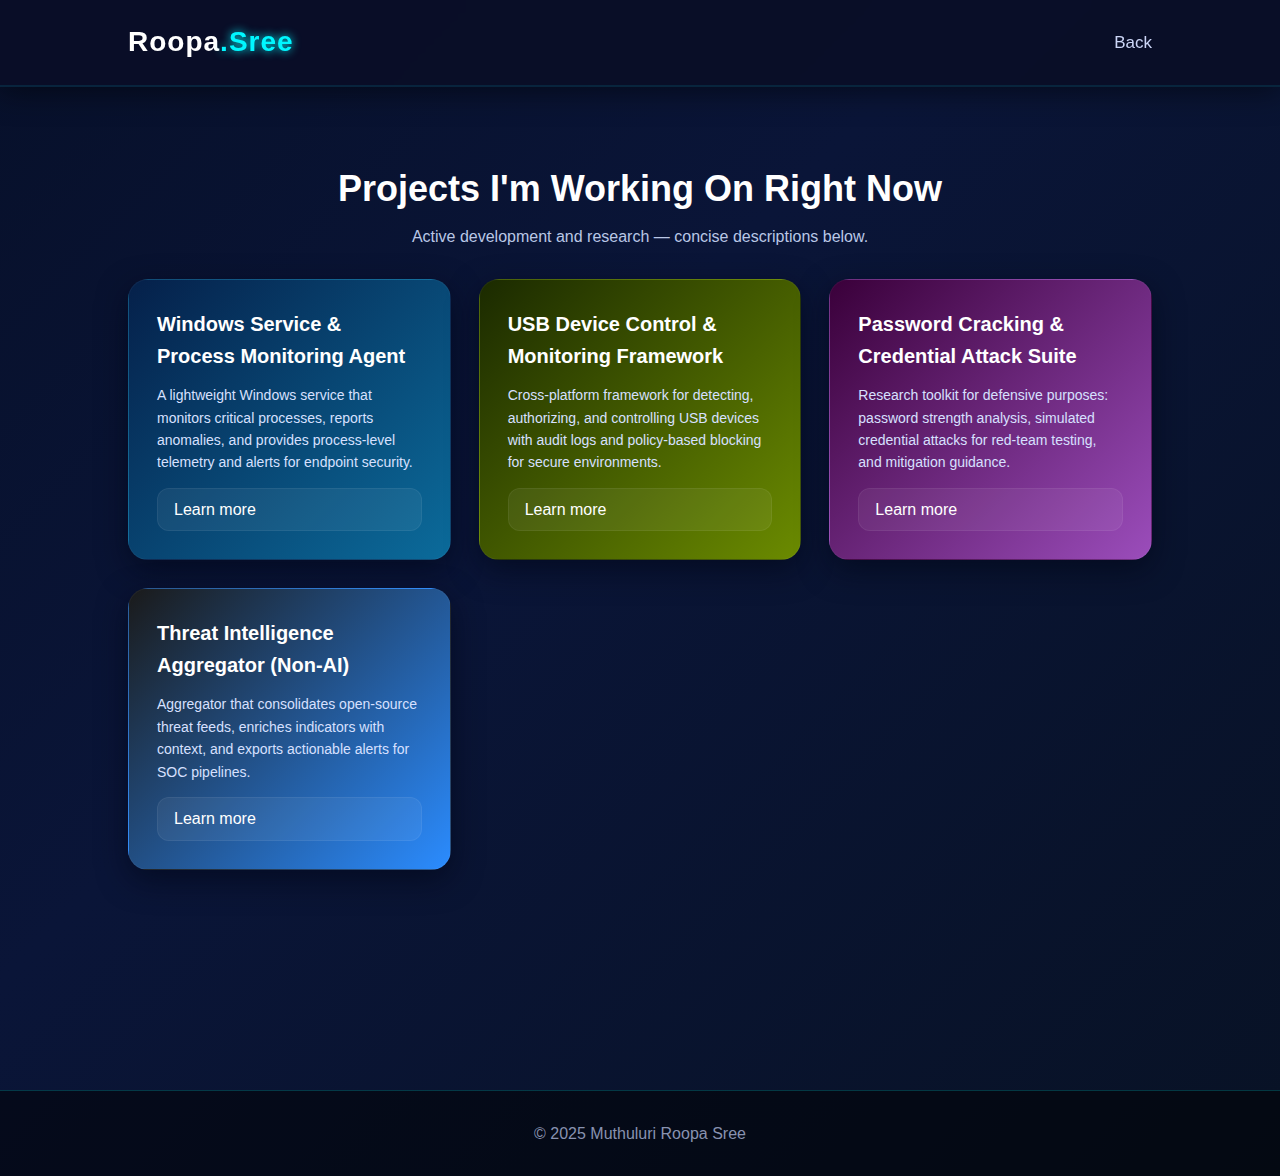
<file: projects.html>
<!DOCTYPE html>
<html lang="en">
<head>
    <meta charset="UTF-8">
    <meta name="viewport" content="width=device-width, initial-scale=1.0">
    <title>Current Projects — Roopa Sree</title>
    <link rel="stylesheet" href="index.css">
    <link href='https://unpkg.com/boxicons@2.1.4/css/boxicons.min.css' rel='stylesheet'>
</head>
<body class="projects-page">
    <header class="header">
        <a href="potfolio.html" class="logo">Roopa<span>.Sree</span></a>
        <nav class="navbar">
            <a href="potfolio.html">Back</a>
        </nav>
    </header>

    <main style="padding:160px 10%;">
        <h1 class="projects-page-title">Projects I'm Working On Right Now</h1>
        <p class="projects-page-sub">Active development and research — concise descriptions below.</p>

        <div class="projects-grid">
            <article class="proj-card pc-monitor">
                <h2>Windows Service & Process Monitoring Agent</h2>
                <p>A lightweight Windows service that monitors critical processes, reports anomalies, and provides process-level telemetry and alerts for endpoint security.</p>
                <a class="proj-link" href="#">Learn more</a>
            </article>

            <article class="proj-card pc-usb">
                <h2>USB Device Control & Monitoring Framework</h2>
                <p>Cross-platform framework for detecting, authorizing, and controlling USB devices with audit logs and policy-based blocking for secure environments.</p>
                <a class="proj-link" href="#">Learn more</a>
            </article>

            <article class="proj-card pc-pass">
                <h2>Password Cracking & Credential Attack Suite</h2>
                <p>Research toolkit for defensive purposes: password strength analysis, simulated credential attacks for red-team testing, and mitigation guidance.</p>
                <a class="proj-link" href="#">Learn more</a>
            </article>

            <article class="proj-card pc-ti">
                <h2>Threat Intelligence Aggregator (Non-AI)</h2>
                <p>Aggregator that consolidates open-source threat feeds, enriches indicators with context, and exports actionable alerts for SOC pipelines.</p>
                <a class="proj-link" href="#">Learn more</a>
            </article>
        </div>
    </main>

    <footer>
        <p>&copy; 2025 Muthuluri Roopa Sree</p>
    </footer>

    <script src="portfolio.js"></script>
</body>
</html>
</file>
<file: index.css>
/* General Styles */
* {
    margin: 0;
    padding: 0;
    box-sizing: border-box;
    font-family: 'Poppins', sans-serif;
    scroll-behavior: smooth;
}

body {
    background: #0a0e27;
    color: #fff;
    line-height: 1.6;
    overflow-x: hidden;
}

.container {
    max-width: 1200px;
    margin: 0 auto;
    padding: 0 20px;
}

/* Particle Background */
#particles-js {
    position: fixed;
    width: 100%;
    height: 100%;
    z-index: -1;
    background: linear-gradient(135deg, #0a0e27 0%, #1a1f3a 50%, #0a0e27 100%);
}

/* Header Styles */
.header {
    position: fixed;
    top: 0;
    left: 0;
    width: 100%;
    padding: 20px 10%;
    background: rgba(10, 14, 39, 0.95);
    display: flex;
    justify-content: space-between;
    align-items: center;
    z-index: 100;
    backdrop-filter: blur(10px);
    border-bottom: 2px solid rgba(0, 247, 255, 0.1);
    box-shadow: 0 4px 30px rgba(0, 0, 0, 0.5);
}

.logo {
    font-size: 28px;
    color: #fff;
    text-decoration: none;
    font-weight: 700;
    letter-spacing: 1px;
}

.logo span {
    color: #00f7ff;
    text-shadow: 0 0 10px #00f7ff;
}

.navbar a {
    display: inline-block;
    font-size: 17px;
    color: #ccd6f6;
    text-decoration: none;
    margin-left: 35px;
    transition: 0.3s;
    position: relative;
}

.navbar a::after {
    content: '';
    position: absolute;
    width: 0;
    height: 2px;
    bottom: -5px;
    left: 0;
    background: #00f7ff;
    transition: 0.3s;
}

.navbar a:hover,
.navbar a.active {
    color: #00f7ff;
}

.navbar a:hover::after,
.navbar a.active::after {
    width: 100%;
}

/* Home Section */
.home {
    min-height: 100vh;
    padding: 100px 10%;
    display: flex;
    align-items: center;
}

.home-container {
    display: flex;
    justify-content: space-between;
    align-items: center;
    max-width: 1200px;
    margin: 0 auto;
}

.home-content {
    max-width: 800px;
}

.home-content h3 {
    font-size: 32px;
    color: #00f7ff;
    margin-bottom: 10px;
    animation: fadeInUp 1s ease;
}

.home-content h1 {
    font-size: 56px;
    color: #fff;
    margin-bottom: 20px;
    font-weight: 700;
    animation: fadeInUp 1.2s ease;
}

.home-content h2 {
    font-size: 24px;
    color: #00f7ff;
    margin-bottom: 20px;
    font-weight: 500;
    animation: fadeInUp 1.4s ease;
}

.home-content p {
    font-size: 18px;
    color: #8892b0;
    margin-bottom: 30px;
    line-height: 1.8;
    animation: fadeInUp 1.6s ease;
}

.home-sci {
    display: flex;
    gap: 20px;
    margin-bottom: 30px;
    animation: fadeInUp 1.8s ease;
}

.home-sci a {
    width: 50px;
    height: 50px;
    display: flex;
    justify-content: center;
    align-items: center;
    background: rgba(0, 247, 255, 0.1);
    border: 2px solid #00f7ff;
    border-radius: 50%;
    color: #00f7ff;
    font-size: 24px;
    text-decoration: none;
    transition: 0.3s;
}

.home-sci a:hover {
    background: #00f7ff;
    color: #0a0e27;
    transform: translateY(-5px);
    box-shadow: 0 0 20px #00f7ff;
}

.btn-box {
    display: inline-block;
    padding: 15px 40px;
    background: transparent;
    border: 2px solid #00f7ff;
    border-radius: 50px;
    color: #00f7ff;
    text-decoration: none;
    font-weight: 600;
    font-size: 18px;
    transition: 0.3s;
    animation: fadeInUp 2s ease;
}

.btn-box:hover {
    background: #00f7ff;
    color: #0a0e27;
    box-shadow: 0 0 30px #00f7ff;
    transform: scale(1.05);
}

/* About Section */
.about {
    padding: 100px 10%;
    background: rgba(0, 0, 0, 0.3);
}

.about-content {
    max-width: 900px;
    margin: 0 auto;
}

.about h2 {
    font-size: 48px;
    color: #fff;
    margin-bottom: 40px;
    text-align: center;
}

.about span {
    color: #00f7ff;
}

.about-text p {
    font-size: 18px;
    color: #8892b0;
    margin-bottom: 20px;
    line-height: 1.8;
}

.about-text strong {
    color: #00f7ff;
}

/* Skills Section */
.skills {
    padding: 100px 10%;
}

.skills .heading {
    font-size: 48px;
    color: #fff;
    text-align: center;
    margin-bottom: 60px;
}

.skills .heading span {
    color: #00f7ff;
}

.skills-container {
    display: grid;
    grid-template-columns: repeat(auto-fit, minmax(280px, 1fr));
    gap: 30px;
    max-width: 1200px;
    margin: 0 auto;
}

.skill-category {
    background: rgba(0, 247, 255, 0.05);
    backdrop-filter: blur(10px);
    padding: 30px;
    border-radius: 20px;
    border: 1px solid rgba(0, 247, 255, 0.2);
    transition: 0.3s;
}

.skill-category:hover {
    transform: translateY(-10px);
    box-shadow: 0 0 30px rgba(0, 247, 255, 0.3);
    border-color: #00f7ff;
}

.skill-category h3 {
    font-size: 22px;
    color: #00f7ff;
    margin-bottom: 20px;
    display: flex;
    align-items: center;
    gap: 10px;
}

.skill-category h3 i {
    font-size: 28px;
}

.skill-items {
    display: flex;
    flex-wrap: wrap;
    gap: 10px;
}

.skill-tag {
    padding: 8px 16px;
    background: rgba(0, 247, 255, 0.1);
    border: 1px solid rgba(0, 247, 255, 0.3);
    border-radius: 20px;
    color: #ccd6f6;
    font-size: 14px;
    transition: 0.3s;
}

.skill-tag:hover {
    background: rgba(0, 247, 255, 0.2);
    color: #00f7ff;
    transform: scale(1.05);
}

/* Projects Section */
.projects {
    padding: 100px 10%;
    background: rgba(0, 0, 0, 0.3);
}

.projects .sub-title {
    font-size: 48px;
    color: #fff;
    text-align: center;
    margin-bottom: 60px;
}

.projects .sub-title span {
    color: #00f7ff;
}

.projects-list {
    display: grid;
    grid-template-columns: repeat(auto-fit, minmax(320px, 1fr));
    gap: 30px;
}

.project-card {
    background: linear-gradient(135deg, rgba(0, 247, 255, 0.05) 0%, rgba(0, 100, 255, 0.05) 100%);
    backdrop-filter: blur(10px);
    padding: 30px;
    border-radius: 20px;
    border: 1px solid rgba(0, 247, 255, 0.2);
    transition: 0.4s;
    position: relative;
    overflow: hidden;
}

.project-card::before {
    content: '';
    position: absolute;
    top: 0;
    left: -100%;
    width: 100%;
    height: 100%;
    background: linear-gradient(90deg, transparent, rgba(0, 247, 255, 0.1), transparent);
    transition: 0.5s;
}

.project-card:hover::before {
    left: 100%;
}

.project-card:hover {
    transform: translateY(-10px);
    box-shadow: 0 10px 40px rgba(0, 247, 255, 0.3);
    border-color: #00f7ff;
}

.project-icon {
    font-size: 48px;
    color: #00f7ff;
    margin-bottom: 20px;
}

.project-card h2 {
    font-size: 24px;
    color: #fff;
    margin-bottom: 15px;
}

.project-card p {
    color: #8892b0;
    margin-bottom: 15px;
    font-size: 15px;
    line-height: 1.6;
}

.tech-stack {
    display: flex;
    flex-wrap: wrap;
    gap: 8px;
    margin-bottom: 20px;
}

.tech-stack span {
    padding: 5px 12px;
    background: rgba(0, 247, 255, 0.1);
    border: 1px solid rgba(0, 247, 255, 0.3);
    border-radius: 15px;
    color: #00f7ff;
    font-size: 12px;
}

.project-link {
    display: inline-block;
    padding: 10px 25px;
    background: transparent;
    border: 2px solid #00f7ff;
    border-radius: 25px;
    color: #00f7ff;
    text-decoration: none;
    font-size: 14px;
    transition: 0.3s;
}

.project-link:hover {
    background: #00f7ff;
    color: #0a0e27;
    transform: scale(1.05);
}

/* Cyber Backgrounds */
.cyber-ids { background: linear-gradient(135deg, rgba(255, 0, 100, 0.05), rgba(0, 247, 255, 0.05)); }
.cyber-port { background: linear-gradient(135deg, rgba(0, 100, 255, 0.05), rgba(0, 247, 255, 0.05)); }
.cyber-vuln { background: linear-gradient(135deg, rgba(255, 100, 0, 0.05), rgba(0, 247, 255, 0.05)); }
.cyber-pass { background: linear-gradient(135deg, rgba(100, 0, 255, 0.05), rgba(0, 247, 255, 0.05)); }
.cyber-game { background: linear-gradient(135deg, rgba(0, 255, 100, 0.05), rgba(0, 247, 255, 0.05)); }
.cyber-blog { background: linear-gradient(135deg, rgba(255, 200, 0, 0.05), rgba(0, 247, 255, 0.05)); }
.cyber-news { background: linear-gradient(135deg, rgba(255, 0, 200, 0.05), rgba(0, 247, 255, 0.05)); }
.cyber-currency { background: linear-gradient(135deg, rgba(0, 255, 200, 0.05), rgba(0, 247, 255, 0.05)); }

/* Internships Section */
.internships {
    padding: 100px 10%;
}

.section-title {
    font-size: 48px;
    color: #fff;
    text-align: center;
    margin-bottom: 60px;
}

.section-title span {
    color: #00f7ff;
}

.internships-grid {
    display: grid;
    grid-template-columns: repeat(auto-fit, minmax(320px, 1fr));
    gap: 30px;
}

.internship-card {
    background: rgba(0, 247, 255, 0.05);
    backdrop-filter: blur(10px);
    padding: 30px;
    border-radius: 20px;
    border: 1px solid rgba(0, 247, 255, 0.2);
    transition: 0.4s;
}

.internship-card:hover {
    transform: translateY(-10px);
    box-shadow: 0 10px 40px rgba(0, 247, 255, 0.3);
    border-color: #00f7ff;
}

.intern-header {
    display: flex;
    align-items: center;
    gap: 15px;
    margin-bottom: 15px;
}

.intern-header i {
    font-size: 32px;
    color: #00f7ff;
}

.intern-header h3 {
    font-size: 22px;
    color: #00f7ff;
}

.internship-card h4 {
    font-size: 20px;
    color: #fff;
    margin-bottom: 10px;
}

.duration {
    color: #8892b0;
    margin-bottom: 15px;
    display: flex;
    align-items: center;
    gap: 8px;
}

.description {
    color: #8892b0;
    line-height: 1.6;
    margin-bottom: 20px;
}

.cert-link {
    display: inline-block;
    padding: 10px 20px;
    background: transparent;
    border: 2px solid #00f7ff;
    border-radius: 25px;
    color: #00f7ff;
    text-decoration: none;
    font-size: 14px;
    transition: 0.3s;
}

.cert-link:hover {
    background: #00f7ff;
    color: #0a0e27;
}

/* Certifications Section */
.certifications {
    padding: 100px 10%;
    background: rgba(0, 0, 0, 0.3);
}

.cert-grid {
    display: grid;
    grid-template-columns: repeat(auto-fit, minmax(300px, 1fr));
    gap: 30px;
}

.cert-card {
    background: rgba(0, 247, 255, 0.05);
    backdrop-filter: blur(10px);
    padding: 30px;
    border-radius: 20px;
    border: 1px solid rgba(0, 247, 255, 0.2);
    text-align: center;
    transition: 0.4s;
}

.cert-card:hover {
    transform: translateY(-10px);
    box-shadow: 0 10px 40px rgba(0, 247, 255, 0.3);
    border-color: #00f7ff;
}

.cert-icon {
    font-size: 48px;
    color: #00f7ff;
    margin-bottom: 20px;
}

.cert-card h3 {
    font-size: 20px;
    color: #fff;
    margin-bottom: 10px;
}

.cert-card p {
    color: #8892b0;
    margin-bottom: 20px;
}

/* Contact Section */
.contact {
    padding: 100px 10%;
}

.contact h2 {
    font-size: 48px;
    color: #fff;
    text-align: center;
    margin-bottom: 60px;
}

.contact h2 span {
    color: #00f7ff;
}

.contact-grid {
    display: grid;
    grid-template-columns: repeat(auto-fit, minmax(280px, 1fr));
    gap: 30px;
}

.contact-card {
    background: rgba(0, 247, 255, 0.05);
    backdrop-filter: blur(10px);
    padding: 30px;
    border-radius: 20px;
    border: 1px solid rgba(0, 247, 255, 0.2);
    text-align: center;
    transition: 0.3s;
}

.contact-card:hover {
    transform: translateY(-10px);
    box-shadow: 0 10px 40px rgba(0, 247, 255, 0.3);
    border-color: #00f7ff;
}

.contact-card i {
    font-size: 40px;
    color: #00f7ff;
    margin-bottom: 15px;
}

.contact-card h3 {
    color: #fff;
    margin-bottom: 10px;
    font-size: 20px;
}

.contact-card p,
.contact-card a {
    color: #8892b0;
    text-decoration: none;
    transition: 0.3s;
}

.contact-card a:hover {
    color: #00f7ff;
}

/* Footer */
footer {
    padding: 30px;
    text-align: center;
    background: rgba(0, 0, 0, 0.5);
    color: #8892b0;
    border-top: 1px solid rgba(0, 247, 255, 0.2);
}

/* Animations */
@keyframes fadeInUp {
    from {
        opacity: 0;
        transform: translateY(30px);
    }
    to {
        opacity: 1;
        transform: translateY(0);
    }
}

/* Responsive Design */
@media screen and (max-width: 1024px) {
    .home-content h1 {
        font-size: 42px;
    }
    
    .home-content h2 {
        font-size: 20px;
    }
}

@media screen and (max-width: 768px) {
    .header {
        padding: 15px 5%;
    }
    
    .navbar a {
        margin-left: 20px;
        font-size: 15px;
    }
    
    .home {
        padding: 80px 5%;
    }
    
    .home-content h1 {
        font-size: 36px;
    }
    
    .home-content h2 {
        font-size: 18px;
    }
    
    .about,
    .skills,
    .projects,
    .internships,
    .certifications,
    .contact {
        padding: 80px 5%;
    }
    
    .section-title,
    .sub-title,
    .heading {
        font-size: 36px;
    }
}

@media screen and (max-width: 480px) {
    .logo {
        font-size: 22px;
    }
    
    .navbar a {
        margin-left: 15px;
        font-size: 14px;
    }
    
    .home-content h1 {
        font-size: 28px;
    }
    
    .home-content h2 {
        font-size: 16px;
    }
    
    .section-title,
    .sub-title,
    .heading {
        font-size: 28px;
    }
}

/* About section action button */
.about-actions {
    margin-top: 20px;
    text-align: center;
}
.see-projects-btn {
    display: inline-block;
    padding: 14px 26px;
    background: linear-gradient(90deg,#ff6b6b,#845ef7);
    color: #fff;
    border-radius: 999px;
    text-decoration: none;
    font-weight: 600;
    box-shadow: 0 8px 30px rgba(132,94,247,0.18);
    transition: transform 0.25s ease, box-shadow 0.25s ease;
}
.see-projects-btn:hover {
    transform: translateY(-6px);
    box-shadow: 0 18px 40px rgba(132,94,247,0.25);
}

/* Projects page specific styles */
.projects-page {
    background: linear-gradient(135deg,#07102a 0%, #0a1538 40%, #081225 100%);
    min-height: 100vh;
    color: #fff;
}
.projects-page-title {
    font-size: 36px;
    color: #fff;
    text-align: center;
    margin-bottom: 6px;
}
.projects-page-sub {
    text-align: center;
    color: #b9c7e6;
    margin-bottom: 30px;
}
.projects-grid {
    display: grid;
    grid-template-columns: repeat(auto-fit,minmax(280px,1fr));
    gap: 28px;
    max-width: 1100px;
    margin: 30px auto 60px auto;
}
.proj-card {
    padding: 28px;
    border-radius: 20px;
    color: #fff;
    position: relative;
    min-height: 160px;
    display: flex;
    flex-direction: column;
    justify-content: space-between;
    box-shadow: 0 10px 30px rgba(2,6,23,0.6);
    transition: transform 0.3s ease, box-shadow 0.3s ease;
    border: 1px solid rgba(255,255,255,0.04);
}
.proj-card:hover { transform: translateY(-10px); box-shadow: 0 20px 60px rgba(2,6,23,0.75); }
.proj-card h2 { font-size: 20px; margin-bottom: 12px; }
.proj-card p { color: #d7e0ff; font-size: 14px; line-height: 1.6; }
.proj-link { display:inline-block; margin-top:14px; padding:8px 16px; background:rgba(255,255,255,0.06); color:#fff; border-radius:12px; text-decoration:none; border:1px solid rgba(255,255,255,0.06); }

/* Distinct colored card variants */
.pc-monitor { background: linear-gradient(135deg,#05204a 0%, #0b6b9b 100%); }
.pc-usb { background: linear-gradient(135deg,#1b2a00 0%, #6b8b00 100%); }
.pc-pass { background: linear-gradient(135deg,#3a003a 0%, #9b4dbb 100%); }
.pc-ti { background: linear-gradient(135deg,#1a1a1a 0%, #2b8cff 100%); }

@media screen and (max-width:600px) {
    .projects-page-title { font-size: 26px; }
    main { padding: 120px 5%; }
}
</file>
